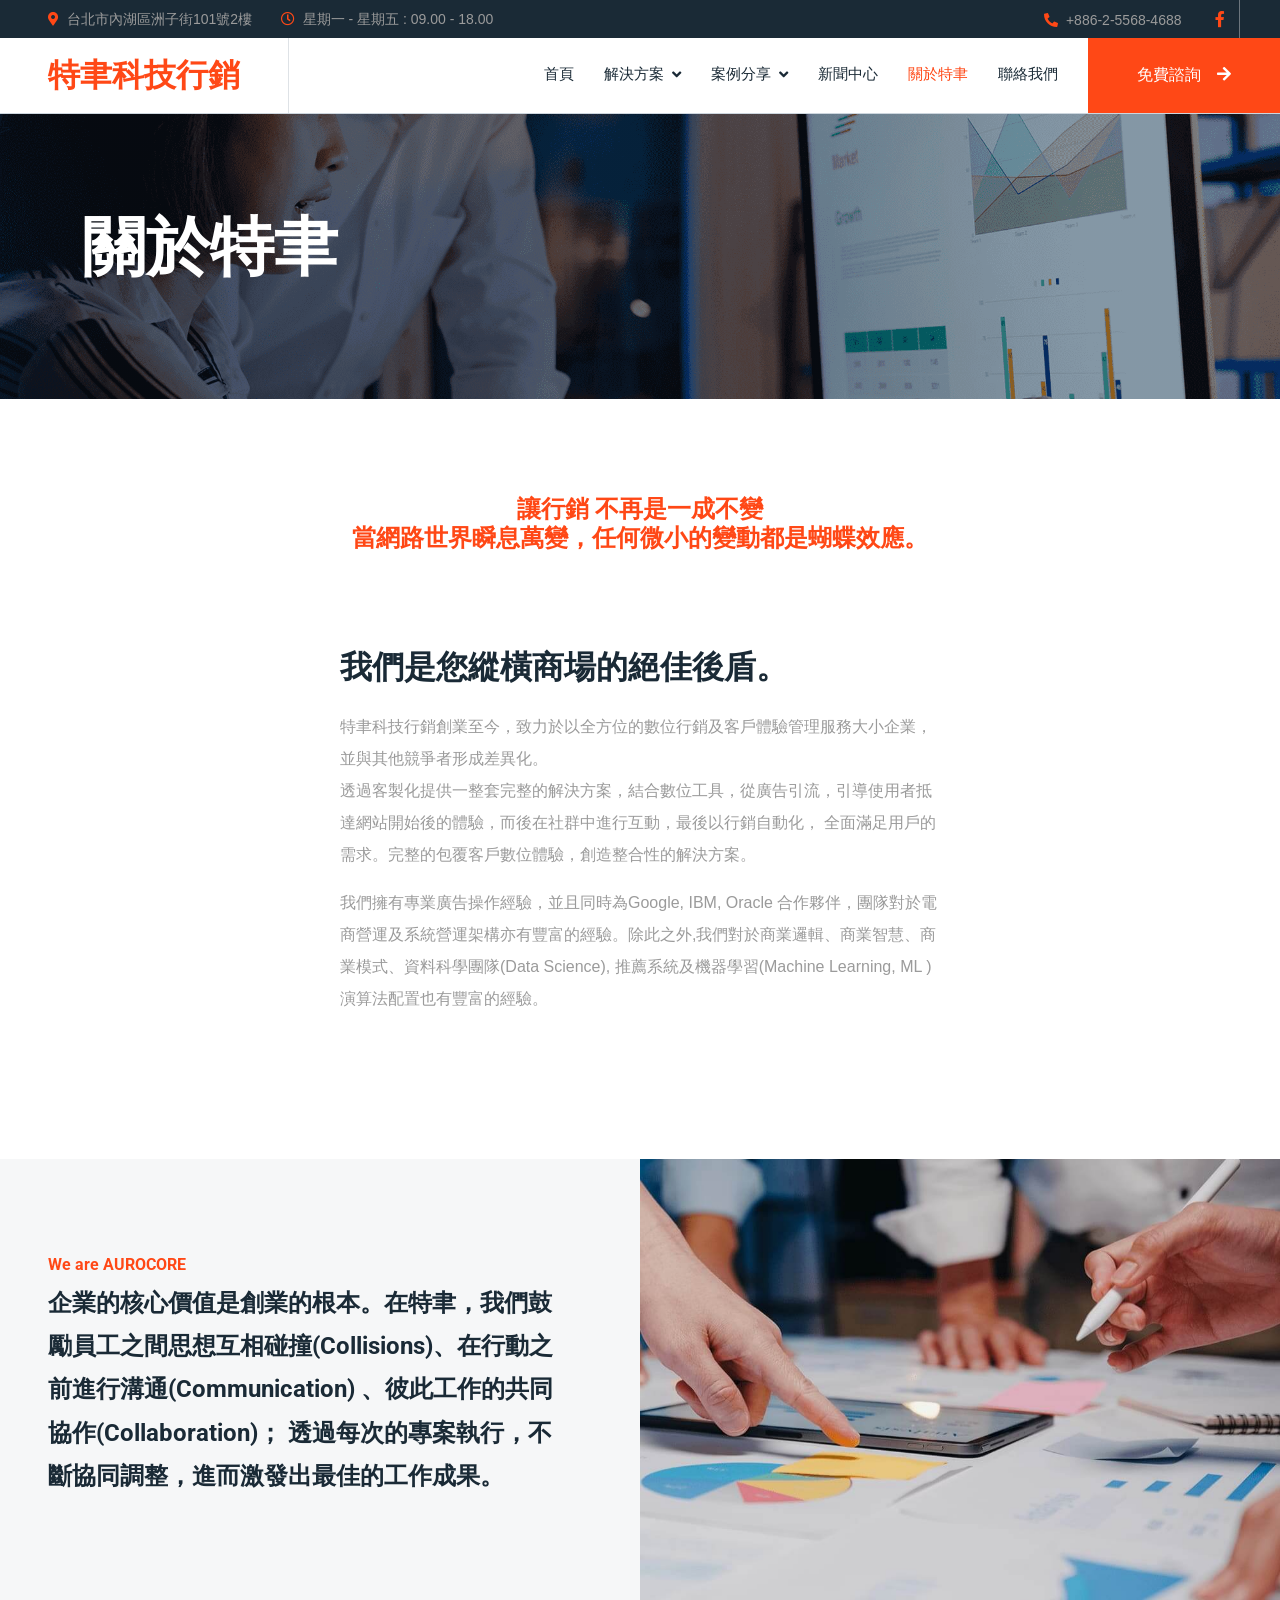
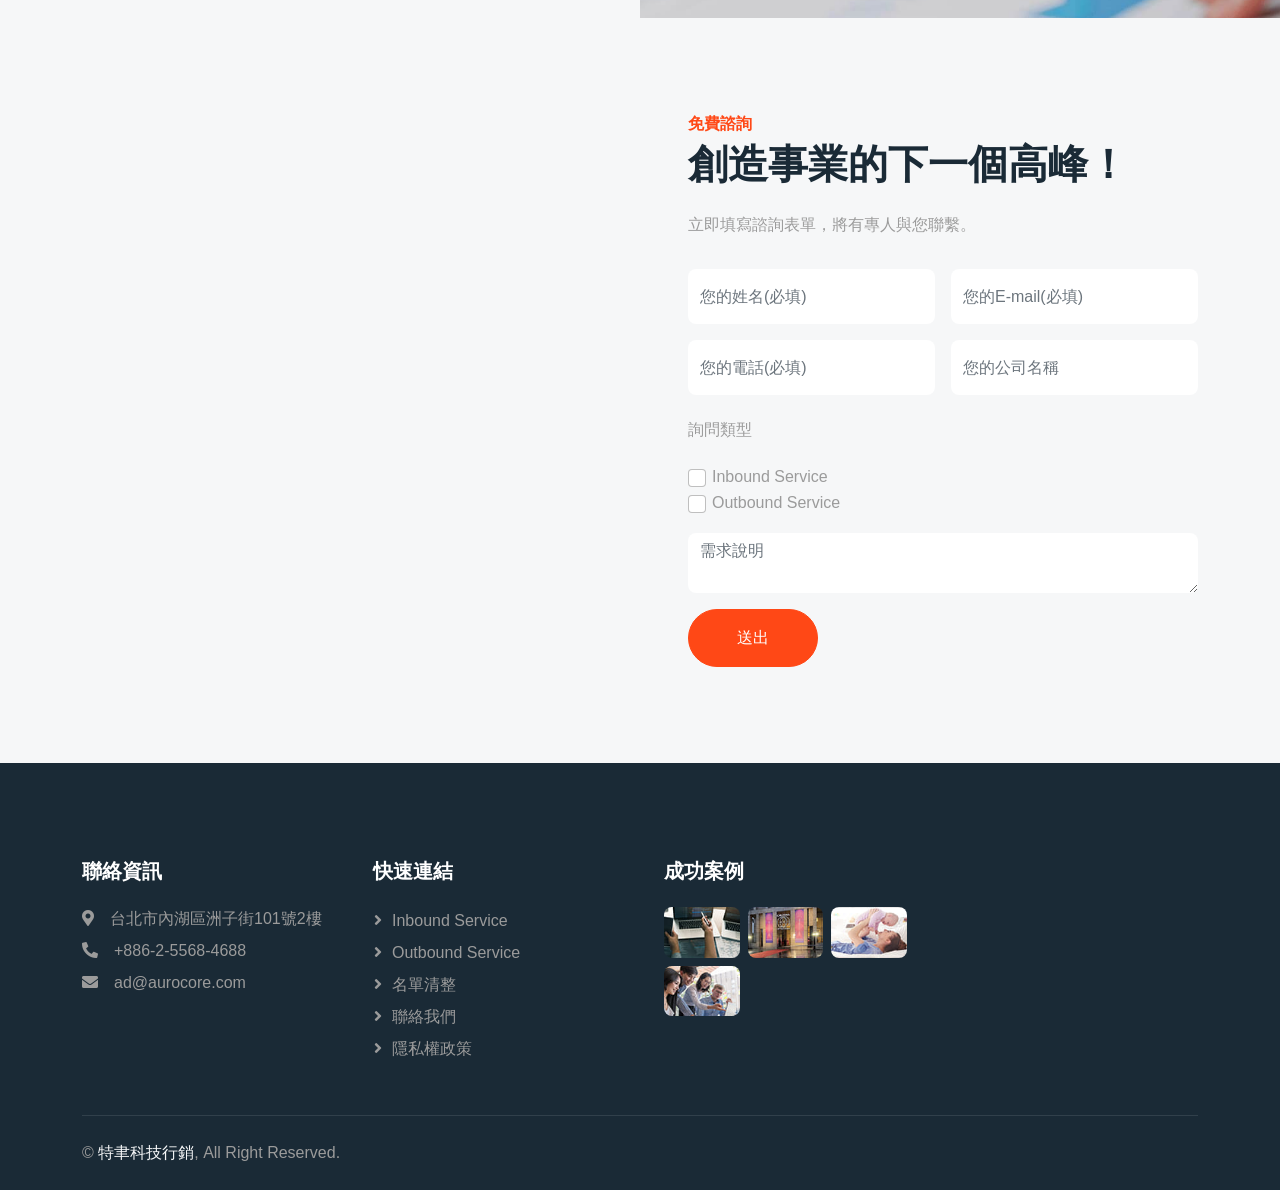
<file: about.html>
<!DOCTYPE html>
<html lang="zh-hant-TW">

<head>
    <meta charset="utf-8">
    <title>關於特聿 - 特聿科技行銷 | 數位行銷專家</title>
    <meta content="width=device-width, initial-scale=1.0" name="viewport">
    <meta name="keywords" content="特聿科技,數位行銷,MarTech,客戶體驗管理,關於我們">
    <meta name="description" content="特聿科技行銷專注於全方位數位行銷及客戶體驗管理，為 Google、IBM、Oracle 合作夥伴，提供專業的數位轉型解決方案。">

    <!-- Favicon -->
    <link href="img/favicon.ico" rel="icon">
    
    <!-- Preconnect -->
    <link rel="preconnect" href="https://fonts.googleapis.com">
    <link rel="preconnect" href="https://fonts.gstatic.com" crossorigin>
    
    <!-- Google Fonts -->
    <link href="https://fonts.googleapis.com/css2?family=Open+Sans:wght@400;500&family=Roboto:wght@500;700;900&display=swap" rel="stylesheet"> 

    <!-- Icon Fonts -->
    <link href="https://cdnjs.cloudflare.com/ajax/libs/font-awesome/5.10.0/css/all.min.css" rel="stylesheet">
    <link href="https://cdn.jsdelivr.net/npm/bootstrap-icons@1.4.1/font/bootstrap-icons.css" rel="stylesheet">

    <!-- Libraries -->
    <link href="lib/animate/animate.min.css" rel="stylesheet">

    <!-- Bootstrap -->
    <link href="css/bootstrap.min.css" rel="stylesheet">

    <!-- Custom Styles -->
    <link href="css/style.css" rel="stylesheet">
    
    <!-- Google Tag Manager -->
    <script>(function(w,d,s,l,i){w[l]=w[l]||[];w[l].push({'gtm.start':
    new Date().getTime(),event:'gtm.js'});var f=d.getElementsByTagName(s)[0],j=d.createElement(s),dl=l!='dataLayer'?'&l='+l:'';j.async=true;j.src='https://www.googletagmanager.com/gtm.js?id='+i+dl;f.parentNode.insertBefore(j,f);})(window,document,'script','dataLayer','GTM-MB9RNG8');</script>
</head>

<body>
    <!-- Google Tag Manager (noscript) -->
    <noscript><iframe src="https://www.googletagmanager.com/ns.html?id=GTM-MB9RNG8" height="0" width="0" style="display:none;visibility:hidden"></iframe></noscript>
    
    <!-- Spinner -->
    <div id="spinner" class="show bg-white position-fixed translate-middle w-100 vh-100 top-50 start-50 d-flex align-items-center justify-content-center">
        <div class="spinner-border text-primary" style="width: 3rem; height: 3rem;" role="status">
            <span class="sr-only">Loading...</span>
        </div>
    </div>

    <!-- Navbar Container -->
    <div id="app-navbar"></div>

    <!-- Page Header -->
    <div class="container-fluid page-header py-5 mb-5">
        <div class="container py-5">
            <h1 class="display-3 text-white mb-3 animated slideInDown">關於特聿</h1>
        </div>
    </div>

    <!-- About Content -->
    <div class="container-xxl py-5">
        <div class="text-center mx-auto mb-5 wow fadeInUp" data-wow-delay="0.1s" style="max-width: 600px;">
            <h4 class="text-primary">讓行銷 不再是一成不變<br>當網路世界瞬息萬變，任何微小的變動都是蝴蝶效應。</h4>
        </div>
        <div class="container-xxl py-5">
            <div class="text-left mx-auto mb-5 wow fadeInUp" data-wow-delay="0.1s" style="max-width: 600px;">
                <h2 class="mb-4">我們是您縱橫商場的絕佳後盾。</h2>
                <p style="line-height: 2em;">特聿科技行銷創業至今，致力於以全方位的數位行銷及客戶體驗管理服務大小企業，並與其他競爭者形成差異化。<br>透過客製化提供一整套完整的解決方案，結合數位工具，從廣告引流，引導使用者抵達網站開始後的體驗，而後在社群中進行互動，最後以行銷自動化， 全面滿足用戶的需求。完整的包覆客戶數位體驗，創造整合性的解決方案。</p>
                <p style="line-height: 2em;">我們擁有專業廣告操作經驗，並且同時為Google, IBM, Oracle 合作夥伴，團隊對於電商營運及系統營運架構亦有豐富的經驗。除此之外,我們對於商業邏輯、商業智慧、商業模式、資料科學團隊(Data Science), 推薦系統及機器學習(Machine Learning, ML )演算法配置也有豐富的經驗。</p>
            </div> 
        </div> 
    </div>

    <!-- Company Values -->
    <div class="container-fluid bg-light overflow-hidden my-5 px-lg-0">
        <div class="container about px-lg-0">
            <div class="row g-0 mx-lg-0">
                <div class="col-lg-6 about-text py-5 wow fadeIn" data-wow-delay="0.5s">
                    <div class="p-lg-5 pe-lg-0">
                        <h6 class="text-primary">We are AUROCORE</h6>
                        <h4 class="mb-4" style="line-height: 1.8em;">企業的核心價值是創業的根本。在特聿，我們鼓勵員工之間思想互相碰撞(Collisions)、在行動之前進行溝通(Communication) 、彼此工作的共同協作(Collaboration)； 透過每次的專案執行，不斷協同調整，進而激發出最佳的工作成果。</h4>
                    </div>
                </div>
                <div class="col-lg-6 ps-lg-0 wow fadeIn" data-wow-delay="0.1s" style="min-height: 400px;">
                    <div class="position-relative h-100">
                        <img class="position-absolute img-fluid w-100 h-100" src="img/about.jpg" style="object-fit: cover;" alt="特聿科技團隊">
                    </div>
                </div>
            </div>
        </div>
    </div>
    
    <!-- Contact Form Container -->
    <div id="app-contact-form"></div>

    <!-- Footer Container -->
    <div id="app-footer"></div>

    <!-- JavaScript Libraries -->
    <script src="https://code.jquery.com/jquery-3.4.1.min.js"></script>
    <script src="https://cdn.jsdelivr.net/npm/bootstrap@5.0.0/dist/js/bootstrap.bundle.min.js"></script>
    <script src="lib/wow/wow.min.js"></script>
    <script src="lib/easing/easing.min.js"></script>

    <!-- Shared Components -->
    <script src="js/components/shared.js"></script>
    
    <!-- Main Script -->
    <script src="js/main-optimized.js"></script>
</body>

</html>
</file>
<file: css/style.css>
/********** Template CSS **********/
html{
  scroll-behavior: smooth;
}
:root {
    --primary: #ff4816;
    --light: #F6F7F8;
    --dark: #1A2A36;
}

.fw-medium {
    font-weight: 500 !important;
}

.fw-bold {
    font-weight: 700 !important;
}

.fw-black {
    font-weight: 900 !important;
}

.back-to-top {
    position: fixed;
    display: none;
    right: 45px;
    bottom: 45px;
    z-index: 99;
}

.card {
  flex-direction: column;
  min-width: 0;
  color: #000;
  word-wrap: break-word;
  background-color: #fff;
  background-clip: border-box;
  border: 1px solid #fff;
  border-radius: 6px;
  -webkit-box-shadow: 0px 0px 5px 0px rgb(249, 249, 250);
  -moz-box-shadow: 0px 0px 5px 0px rgba(212, 182, 212, 1);
  box-shadow: 0px 0px 5px 0px rgb(161, 163, 164);
}

.learn-more {
  text-decoration: none;
  color: #000;
  margin-top: 8px;
}

.learn-more:hover {
  text-decoration: none;
  color: blue;
  margin-top: 8px;
}

/*** cookies ***/
.cookiealert {
    position: fixed;
    bottom: 0;
    left: 0;
    width: 100%;
    margin: 0 !important;
    z-index: 999;
    opacity: 0;
    visibility: hidden;
    border-radius: 0;
    transform: translateY(100%);
    transition: all 500ms ease-out;
    color: #ecf0f1;
    background: #212327 url('[data-uri]');
}

.cookiealert.show {
    opacity: 1;
    visibility: visible;
    transform: translateY(0%);
    transition-delay: 1000ms;
}

.cookiealert a {
    text-decoration: underline
}

.cookiealert .acceptcookies {
    margin-left: 10px;
    vertical-align: baseline;
}


/*** Spinner ***/
#spinner {
    opacity: 0;
    visibility: hidden;
    transition: opacity .5s ease-out, visibility 0s linear .5s;
    z-index: 99999;
}

#spinner.show {
    transition: opacity .5s ease-out, visibility 0s linear 0s;
    visibility: visible;
    opacity: 1;
}


/*** Button ***/
.btn {
    font-weight: 500;
    transition: .5s;
}

.btn.btn-primary,
.btn.btn-outline-primary:hover {
    color: #FFFFFF;
}

.btn-square {
    width: 38px;
    height: 38px;
}

.btn-sm-square {
    width: 32px;
    height: 32px;
}

.btn-lg-square {
    width: 48px;
    height: 48px;
}

.btn-square,
.btn-sm-square,
.btn-lg-square {
    padding: 0;
    display: flex;
    align-items: center;
    justify-content: center;
    font-weight: normal;
}

/*** Navbar ***/
.navbar.sticky-top {
    top: -100px;
    transition: .5s;
    border-bottom: 1px solid #cdd6de;
}

.navbar .navbar-brand,
.navbar a.btn {
    height: 75px;
}

.navbar .navbar-nav .nav-link {
    margin-right: 30px;
    padding: 25px 0;
    color: var(--dark);
    font-size: 15px;
    font-weight: 500;
    text-transform: uppercase;
    outline: none;
}

.navbar .navbar-nav .nav-link:hover,
.navbar .navbar-nav .nav-link.active {
    color: var(--primary);
}

.navbar .dropdown-toggle::after {
    border: none;
    content: "\f107";
    font-family: "Font Awesome 5 Free";
    font-weight: 900;
    vertical-align: middle;
    margin-left: 8px;
}

@media (max-width: 991.98px) {
    .navbar .navbar-nav .nav-link  {
        margin-right: 0;
        padding: 10px 0;
    }

    .navbar .navbar-nav {
        border-top: 1px solid #EEEEEE;
    }
}

@media (min-width: 992px) {
    .navbar .nav-item .dropdown-menu {
        display: block;
        border: none;
        margin-top: 0;
        top: 150%;
        opacity: 0;
        visibility: hidden;
        transition: .5s;
    }

    .navbar .nav-item:hover .dropdown-menu {
        top: 100%;
        visibility: visible;
        transition: .5s;
        opacity: 1;
    }
}

/*** Section ***/
section {
  overflow: hidden;
}

.section-blog{
   padding-top: 5rem;
   padding-bottom: 5rem;
}

/*** Header ***/
.owl-carousel-inner {
    position: absolute;
    width: 100%;
    height: 100%;
    top: 0;
    left: 0;
    display: flex;
    align-items: center;
    background: rgba(0, 0, 0, .1);
}

@media (max-width: 768px) {
    .header-carousel .owl-carousel-item {
        position: relative;
        min-height: 500px;
    }

    .header-carousel .owl-carousel-item img {
        position: absolute;
        width: 100%;
        height: 100%;
        object-fit: cover;
    }

    .header-carousel .owl-carousel-item p {
        font-size: 16px !important;
    }
}

.header-carousel .owl-dots {
    position: absolute;
    width: 60px;
    height: 100%;
    top: 0;
    right: 30px;
    display: flex;
    flex-direction: column;
    align-items: center;
    justify-content: center;
}

.header-carousel .owl-dots .owl-dot {
    position: relative;
    width: 45px;
    height: 45px;
    margin: 5px 0;
    background: #FFFFFF;
    box-shadow: 0 0 30px rgba(255, 255, 255, .9);
    border-radius: 45px;
    transition: .5s;
}

.header-carousel .owl-dots .owl-dot.active {
    width: 60px;
    height: 60px;
}

.header-carousel .owl-dots .owl-dot img {
    position: absolute;
    width: 100%;
    height: 100%;
    object-fit: cover;
    padding: 2px;
    border-radius: 45px;
    transition: .5s;
}

.page-header {
    background: linear-gradient(rgba(0, 0, 0, .1), rgba(0, 0, 0, .1)), url(../img/carousel-1.png) center center no-repeat;
    background-size: cover;
}

.breadcrumb-item + .breadcrumb-item::before {
    color: var(--light);
}


/*** About ***/
@media (min-width: 992px) {
    .container.about {
        max-width: 100% !important;
    }

    .about-text  {
        padding-right: calc(((100% - 960px) / 2) + .75rem);
    }
}

@media (min-width: 1200px) {
    .about-text  {
        padding-right: calc(((100% - 1140px) / 2) + .75rem);
    }
}

@media (min-width: 1400px) {
    .about-text  {
        padding-right: calc(((100% - 1320px) / 2) + .75rem);
    }
}


/*** Service ***/
.service-item {
    box-shadow: 0 0 45px rgba(0, 0, 0, .08);
}

.service-icon {
    position: relative;
    margin: -50px 0 25px 0;
    width: 100px;
    height: 100px;
    display: flex;
    align-items: center;
    justify-content: center;
    color: var(--primary);
    background: #FFFFFF;
    border-radius: 100px;
    box-shadow: 0 0 45px rgba(0, 0, 0, .08);
    transition: .5s;
}

.service-item:hover .service-icon {
    color: #FFFFFF;
    background: var(--primary);
}


/*** Feature ***/
@media (min-width: 992px) {
    .container.feature {
        max-width: 100% !important;
    }

    .feature-text  {
        padding-left: calc(((100% - 960px) / 2) + .75rem);
    }
}

@media (min-width: 1200px) {
    .feature-text  {
        padding-left: calc(((100% - 1140px) / 2) + .75rem);
    }
}

@media (min-width: 1400px) {
    .feature-text  {
        padding-left: calc(((100% - 1320px) / 2) + .75rem);
    }
}


/*** Project Portfolio ***/
#portfolio-flters li {
    display: inline-block;
    font-weight: 500;
    color: var(--dark);
    cursor: pointer;
    transition: .5s;
    border-bottom: 2px solid transparent;
}

#portfolio-flters li:hover,
#portfolio-flters li.active {
    color: var(--primary);
    border-color: var(--primary);
}

.portfolio-img {
    position: relative;
}

.portfolio-img::before,
.portfolio-img::after {
    position: absolute;
    content: "";
    width: 0;
    height: 100%;
    top: 0;
    background: var(--dark);
    transition: .5s;
}

.portfolio-img::before {
    left: 50%;
}

.portfolio-img::after {
    right: 50%;
}

.portfolio-item:hover .portfolio-img::before {
    width: 51%;
    left: 0;
}

.portfolio-item:hover .portfolio-img::after {
    width: 51%;
    right: 0;
}

.portfolio-btn {
    position: absolute;
    top: 0;
    left: 0;
    width: 100%;
    height: 100%;
    display: flex;
    align-items: center;
    justify-content: center;
    opacity: 0;
    z-index: 1;
    transition: .5s;
}

.portfolio-item:hover .portfolio-btn {
    opacity: 1;
    transition-delay: .3s;
}


/*** Quote ***/
@media (min-width: 992px) {
    .container.quote {
        max-width: 100% !important;
    }

    .quote-text  {
        padding-right: calc(((100% - 960px) / 2) + .75rem);
    }
}

@media (min-width: 1200px) {
    .quote-text  {
        padding-right: calc(((100% - 1140px) / 2) + .75rem);
    }
}

@media (min-width: 1400px) {
    .quote-text  {
        padding-right: calc(((100% - 1320px) / 2) + .75rem);
    }
}


/*** Team ***/
.team-item {
    box-shadow: 0 0 45px rgba(0, 0, 0, .08);
}

.team-item img {
    border-radius: 8px 60px 0 0;
}

.team-item .team-social {
    display: flex;
    flex-direction: column;
    align-items: center;
    justify-content: flex-end;
    background: #FFFFFF;
    transition: .5s;
}


/*** Testimonial ***/
.testimonial-carousel::before {
    position: absolute;
    content: "";
    top: 0;
    left: 0;
    height: 100%;
    width: 0;
    background: linear-gradient(to right, rgba(255, 255, 255, 1) 0%, rgba(255, 255, 255, 0) 100%);
    z-index: 1;
}

.testimonial-carousel::after {
    position: absolute;
    content: "";
    top: 0;
    right: 0;
    height: 100%;
    width: 0;
    background: linear-gradient(to left, rgba(255, 255, 255, 1) 0%, rgba(255, 255, 255, 0) 100%);
    z-index: 1;
}

@media (min-width: 768px) {
    .testimonial-carousel::before,
    .testimonial-carousel::after {
        width: 200px;
    }
}

@media (min-width: 992px) {
    .testimonial-carousel::before,
    .testimonial-carousel::after {
        width: 300px;
    }
}

.testimonial-carousel .owl-nav {
    position: absolute;
    width: 350px;
    top: 20px;
    left: 50%;
    transform: translateX(-50%);
    display: flex;
    justify-content: space-between;
    opacity: 0;
    transition: .5s;
    z-index: 1;
}

.testimonial-carousel:hover .owl-nav {
    width: 300px;
    opacity: 1;
}

.testimonial-carousel .owl-nav .owl-prev,
.testimonial-carousel .owl-nav .owl-next {
    position: relative;
    color: var(--primary);
    font-size: 45px;
    transition: .5s;
}

.testimonial-carousel .owl-nav .owl-prev:hover,
.testimonial-carousel .owl-nav .owl-next:hover {
    color: var(--dark);
}

.testimonial-carousel .testimonial-img img {
    width: 170px;
    height: 170px;
}

.testimonial-carousel .testimonial-img .btn-square {
    position: absolute;
    bottom: -19px;
    left: 50%;
    transform: translateX(-50%);
}

.testimonial-carousel .owl-item .testimonial-text {
    margin-bottom: 30px;
    box-shadow: 0 0 45px rgba(0, 0, 0, .08);
    transform: scale(.8);
    transition: .5s;
}

.testimonial-carousel .owl-item.center .testimonial-text {
    transform: scale(1);
}


/*** Contact ***/
@media (min-width: 992px) {
    .container.contact {
        max-width: 100% !important;
    }

    .contact-text  {
        padding-left: calc(((100% - 960px) / 2) + .75rem);
    }
}

@media (min-width: 1200px) {
    .contact-text  {
        padding-left: calc(((100% - 1140px) / 2) + .75rem);
    }
}

@media (min-width: 1400px) {
    .contact-text  {
        padding-left: calc(((100% - 1320px) / 2) + .75rem);
    }
}

/*** Blog Posts List ***/
.blogtitle{
  padding-top: 3rem;
}
.section-blog .posts-list article {
  box-shadow: 0 4px 16px rgba(0, 0, 0, 0.1);
  padding: 30px;
  height: 100%;
  border-radius: 10px;
  overflow: hidden;
}

.section-blog .posts-list .post-img {
  max-height: 240px;
  margin: -30px -30px 15px -30px;
  overflow: hidden;
}

.bsection-blog .posts-list .post-category {
  font-size: 16px;
  color: #555555;
  margin-bottom: 10px;
}

.section-blog .posts-list .title {
  font-size: 22px;
  font-weight: 700;
  padding: 0;
  margin: 0 0 20px 0;
}

.section-blog .posts-list .title a {
  color: var(--color-default);
  transition: 0.3s;
}

.section-blog .posts-list .title a:hover {
  color: var(--color-primary);
}

.section-blog .posts-list .post-author-img {
  width: 50px;
  border: solid;
  border-width: 0.5px;
    border-color: #a0aab1;
  border-radius: 50%;
  margin-right: 15px;
    
}

.section-blog .posts-list .post-author-list {
  font-weight: 600;
  margin-bottom: 5px;
}

.section-blog .posts-list .post-date {
  font-size: 14px;
  color: #3c3c3c;
  margin-bottom: 0;
}

/*** Blog Details ***/
.section-blog .blog-details {
  box-shadow: 0 4px 16px rgba(0, 0, 0, 0.1);
  padding: 30px;
  border-radius: 10px;
}

.section-blog .blog-details .post-img {
  margin: -30px -30px 20px -30px;
  overflow: hidden;
  border-radius: 10px 10px 0 0;
}

.section-blog .blog-details .title {
  font-size: 28px;
  font-weight: 700;
  padding: 0;
  margin: 20px 0 0 0;
  color: var(--color-default);
}

.section-blog .blog-details .content {
  margin-top: 20px;
}

.section-blog .blog-details .content h3 {
  font-size: 22px;
  margin-top: 30px;
  font-weight: bold;
}

.section-blog .blog-details .content blockquote {
  overflow: hidden;
  background-color: rgba(34, 34, 34, 0.06);
  padding: 60px;
  position: relative;
  text-align: center;
  margin: 20px 0;
}

.section-blog .blog-details .content blockquote p {
  color: var(--color-default);
  line-height: 1.6;
  margin-bottom: 0;
  font-style: italic;
  font-weight: 500;
  font-size: 22px;
}

.section-blog .blog-details .content blockquote:after {
  content: "";
  position: absolute;
  left: 0;
  top: 0;
  bottom: 0;
  width: 3px;
  background-color: var(--color-secondary);
  margin-top: 20px;
  margin-bottom: 20px;
}

.section-blog .blog-details .meta-top {
  margin-top: 20px;
  color: #6c757d;
}

.section-blog .blog-details .meta-top ul {
  display: flex;
  flex-wrap: wrap;
  list-style: none;
  align-items: center;
  padding: 0;
  margin: 0;
}

.section-blog .blog-details .meta-top ul li+li {
  padding-left: 20px;
}

.section-blog .blog-details .meta-top i {
  font-size: 16px;
  margin-right: 8px;
  line-height: 0;
  color: var(--color-primary);
}

.section-blog .blog-details .meta-top a {
  color: #6c757d;
  font-size: 14px;
  display: inline-block;
  line-height: 1;
}

.section-blog .blog-details .meta-bottom {
  padding-top: 10px;
  border-top: 1px solid rgba(34, 34, 34, 0.15);
}

.section-blog .blog-details .meta-bottom i {
  color: #555555;
  display: inline;
}

.section-blog .blog-details .meta-bottom a {
  color: rgba(34, 34, 34, 0.8);
  transition: 0.3s;
}

.section-blog .blog-details .meta-bottom a:hover {
  color: var(--color-primary);
}

.section-blog .blog-details .meta-bottom .cats {
  list-style: none;
  display: inline;
  padding: 0 20px 0 0;
  font-size: 14px;
}

.section-blog .blog-details .meta-bottom .cats li {
  display: inline-block;
}

.section-blog .blog-details .meta-bottom .tags {
  list-style: none;
  display: inline;
  padding: 0;
  font-size: 14px;
}

.section-blog .blog-details .meta-bottom .tags li {
  display: inline-block;
}

.section-blog .blog-details .meta-bottom .tags li+li::before {
  padding-right: 6px;
  color: var(--color-default);
  content: ",";
}

.section-blog .blog-details .meta-bottom .share {
  font-size: 16px;
}

.section-blog .blog-details .meta-bottom .share i {
  padding-left: 5px;
}

.section-blog .post-author {
  padding: 20px;
  margin-top: 30px;
  box-shadow: 0 4px 16px rgba(0, 0, 0, 0.1);
  border-radius: 10px;
}

.section-blog .post-author img {
  max-width: 120px;
  margin-right: 20px;
}

.section-blog .post-author h4 {
  font-weight: 600;
  font-size: 22px;
  margin-bottom: 0px;
  padding: 0;
  color: var(--color-default);
}

.section-blog .post-author .social-links {
  margin: 0 10px 10px 0;
}

.section-blog .post-author .social-links a {
  color: rgba(34, 34, 34, 0.5);
  margin-right: 5px;
}

.section-blog .post-author p {
  font-style: italic;
  color: rgba(108, 117, 125, 0.8);
  margin-bottom: 0;
}

/*** Videobox ***/
.videobox {
    position: relative;
    width: 100%;
    height: 0;
    padding-bottom: 56.25%;
}

.videobox iframe {
    position: absolute;
    top: 0;
    left: 0;
    width: 100%;
    height: 100%;
}

/*** Footer ***/
.footer .btn.btn-social {
    margin-right: 5px;
    color: #9B9B9B;
    border: 1px solid #9B9B9B;
    border-radius: 38px;
    transition: .3s;
}

.footer .btn.btn-social:hover {
    color: var(--primary);
    border-color: var(--light);
}

.footer .btn.btn-link {
    display: block;
    margin-bottom: 5px;
    padding: 0;
    text-align: left;
    color: #9B9B9B;
    font-weight: normal;
    text-transform: capitalize;
    transition: .3s;
}

.footer .btn.btn-link::before {
    position: relative;
    content: "\f105";
    font-family: "Font Awesome 5 Free";
    font-weight: 900;
    margin-right: 10px;
}

.footer .btn.btn-link:hover {
    color: #FFFFFF;
    letter-spacing: 1px;
    box-shadow: none;
}

.footer .copyright {
    padding: 25px 0;
    border-top: 1px solid rgba(255, 255, 255, .1);
}

.footer .copyright a {
    color: var(--light);
}

.footer .copyright a:hover {
    color: var(--primary);
}
</file>
